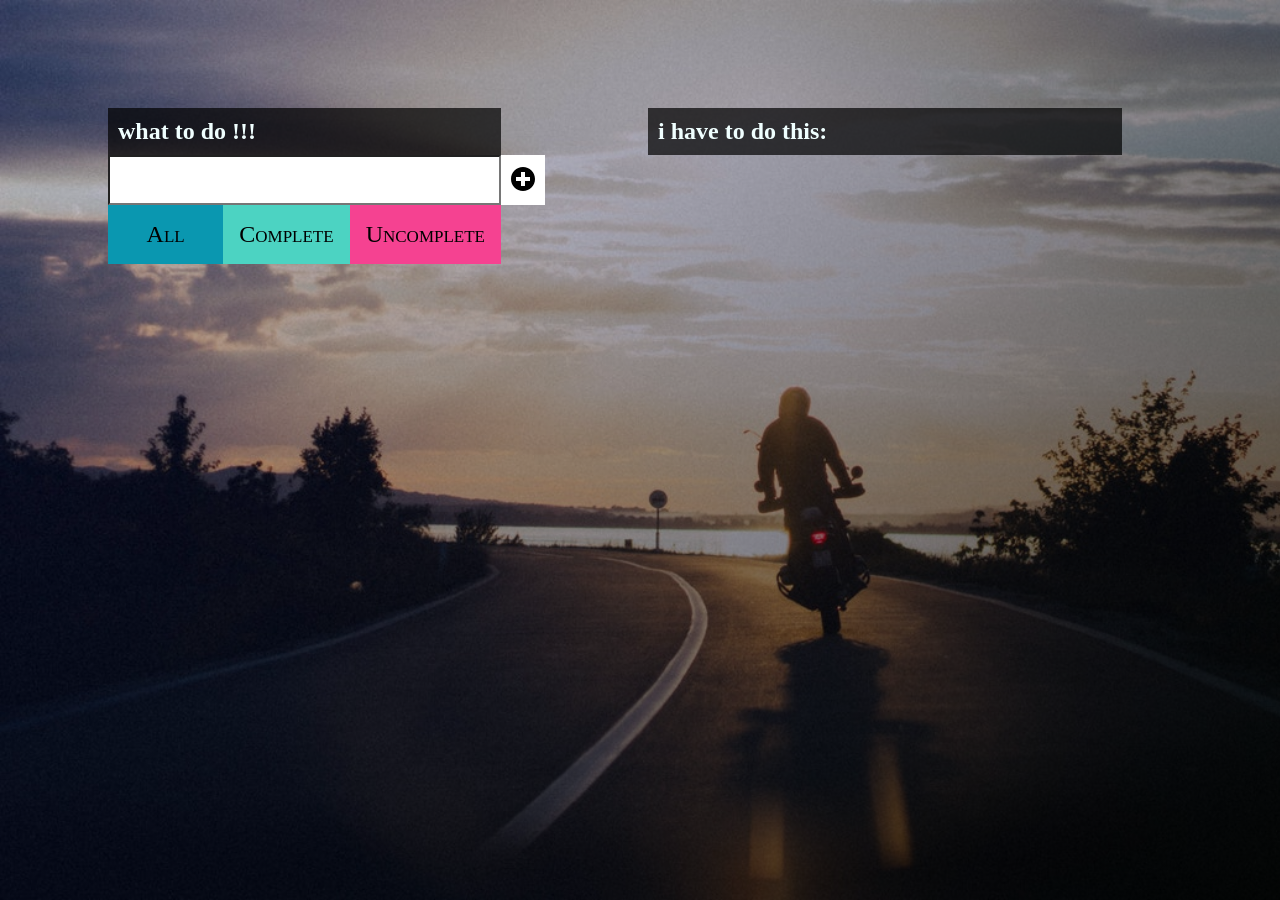
<file: v1/index-v1.html>
<!DOCTYPE html>
<html lang="en">
  <head>
    <meta charset="UTF-8" />
    <meta name="viewport" content="width=device-width, initial-scale=1.0" />
    <link
      rel="apple-touch-icon"
      sizes="180x180"
      href="images/apple-touch-icon.png"
    />
    <link
      rel="icon"
      type="image/png"
      sizes="32x32"
      href="images/favicon-32x32.png"
    />
    <link
      rel="icon"
      type="image/png"
      sizes="16x16"
      href="images/favicon-16x16.png"
    />
    <link rel="manifest" href="/site.webmanifest" />
    <link rel="stylesheet" href="style.css" />
    <title>todo</title>
  </head>
  <body>
    <div class="wraper">
      <div class="input-text">
        <h2>what to do !!!</h2>
        <form>
          <input type="text" class="todo-input" />
          <button class="add-btn">
            <svg
              xmlns="http://www.w3.org/2000/svg"
              width="24"
              height="24"
              viewBox="0 0 24 24"
            >
              <path
                d="M12 0c-6.627 0-12 5.373-12 12s5.373 12 12 12 12-5.373 12-12-5.373-12-12-12zm7 14h-5v5h-4v-5h-5v-4h5v-5h4v5h5v4z"
              />
            </svg>
          </button>
        </form>
        <div class="select">
          <div class="filter-todo" id="todos">
            <option value="all">All</option>
            <option value="complete" onclick="showChecked()">Complete</option>
            <option value="uncomplete">Uncomplete</option>
          </div>
        </div>
      </div>
      <div class="todo-container">
        <h2>i have to do this:</h2>
        <span class="errorfill"></span>
        <ul class="todo-list"></ul>
      </div>
    </div>
    <script src="app.js"></script>
  </body>
</html>
</file>
<file: v1/style.css>
* {
  margin: 0;
  padding: 0;
  box-sizing: border-box;
}
::-webkit-scrollbar {
  background: rgba(0, 0, 0, 0.3);
}
::-webkit-scrollbar-thumb:hover {
  background: rgba(0, 0, 0, 0.9);
}

.wraper {
  background-image: linear-gradient(
      135deg,
      rgba(0, 0, 255, 0.1),
      rgba(0, 0, 0, 0.7)
    ),
    url(images/person.jpg);

  height: 100%;
  background-repeat: no-repeat;
  background-size: cover;

  display: grid;
  grid-template-columns: 1fr 1fr;
  padding: 100px;
  height: 100vh;
}
.wraper h2 {
  padding: 10px;
  width: 75%;
  background: rgba(0, 0, 0, 0.7);
  color: azure;
}
.wraper .input-text {
  padding: 0.5em;
}
.wraper .todo-container {
  margin-right: 50px;
  padding: 0.5em;
  overflow-y: scroll;
}
.todo-container h2 {
  position: sticky;
  width: 100%;
  top: 0%;
  background: rgba(0, 0, 0, 0.7);
  color: azure;
}

form {
  display: flex;
  height: 50px;
}
form input,
.todo li {
  width: 75%;
  font-size: 1.5rem;
  padding: 0 0.5rem;
  background: white;
}
.add-btn {
  padding: 10px;
}
.add-btn:hover svg {
  fill: rgb(1, 96, 186);
}
button {
  cursor: pointer;
  border: none;
  background: white;
}
.todo > li,
.todo > button {
  background-color: rgba(22, 22, 116, 0.589);
  color: aquamarine;
}

.todo {
  display: flex;
  margin-bottom: 10px;
  transition: all 0.5s ease;
}
.delete-anime {
  filter: blur(10px);
  opacity: 0.5;
  transform: scale(0) translateY(8rem) rotateZ(30deg);
}
.delete-anime > li,
.delete-anime button {
  background-color: rgba(255, 99, 71, 0.5);
}

.check-anime > li,
.check-anime button {
  text-decoration: line-through;
  background-color: rgba(11, 238, 22, 0.2);
  opacity: 0.8;
  color: rgba(0, 0, 0, 0.5);
}
.errorfill h2 {
  display: flex;
  justify-content: center;
  background: rgba(255, 99, 71, 0.425);
  color: black;
  text-align: center;
}

.todo li {
  list-style: none;
  flex: 1;
  display: flex;
  align-items: center;
}
.todo svg {
  margin: 5px;
}
.todo button {
  padding: 2px;
}
.todo button:hover {
  background: rgb(1, 96, 186);
}
.trash-btn:hover svg {
  fill: tomato;
}
.completed-btn:hover svg {
  fill: yellowgreen;
}
svg {
  pointer-events: none;
}

.select div {
  display: grid;
  grid-template-columns: repeat(3, 1fr);
  width: 75%;
}
.select div > option {
  background: rgba(255, 99, 71, 0.5);
  padding: 1rem;
  text-align: center;
  font-size: 1.5rem;
  font-variant: small-caps;
}
.select div > option:nth-child(1) {
  background: #0a97b0;
}
.select div > option:nth-child(1):hover {
  background: rgba(10, 151, 176, 0.5);
}
.select div > option:nth-child(2) {
  background: #4cd3c2;
}
.select div > option:nth-child(2):hover {
  background: rgba(76, 211, 194, 0.5);
}
.select div > option:nth-child(3) {
  background: #f54291;
}
.select div > option:nth-child(3):hover {
  background: rgba(245, 66, 145, 0.5);
}
</file>
